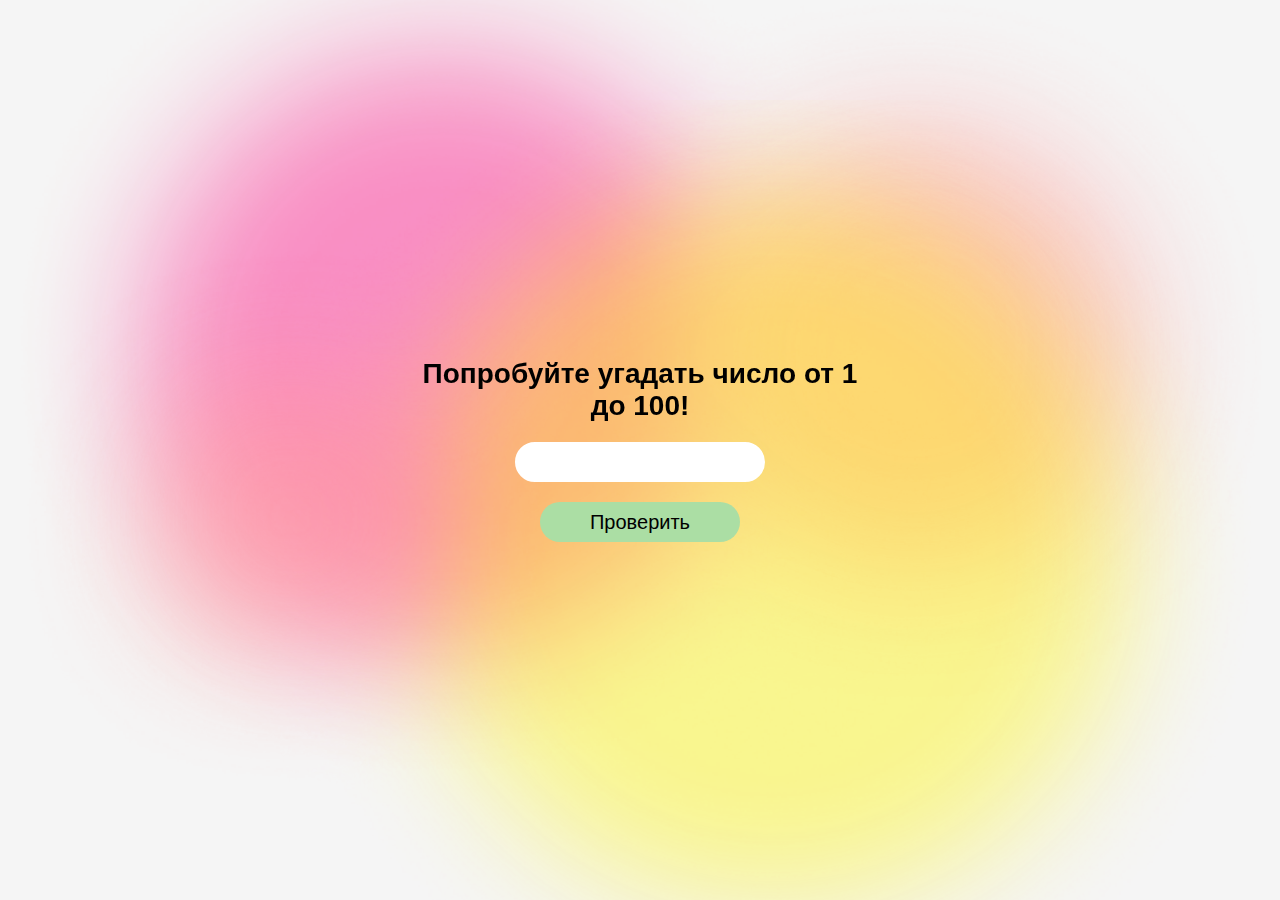
<file: index.html>
<!DOCTYPE html>
<html lang="en">
<head>
    <link rel="stylesheet" href="css/style.css">
    <meta charset="UTF-8">
    <meta name="viewport" content="width=device-width, initial-scale=1.0">
    <meta http-equiv="refresh" content="0; url=./index.html">
    <title>Guess</title>
</head>
<body>
    <div class="background-layer top-layer"></div>
    <div class="background-layer bottom-layer"></div>
    <main>
        <div class="phone">
            <div class="gss">
                <form class="fmgss">
                    <h1 class="try_gss">
                        Попробуйте угадать число от 1 до 100!
                    </h1>
                    <input class="insnum" type="number" id="num" name="Введите число" required>
                    <button type="button" class="gss_btn">
                        Проверить
                    </button>
                </form>
            </div>
        </div>
    </main>
    <script src="js/script.js"></script>
</body>
</file>
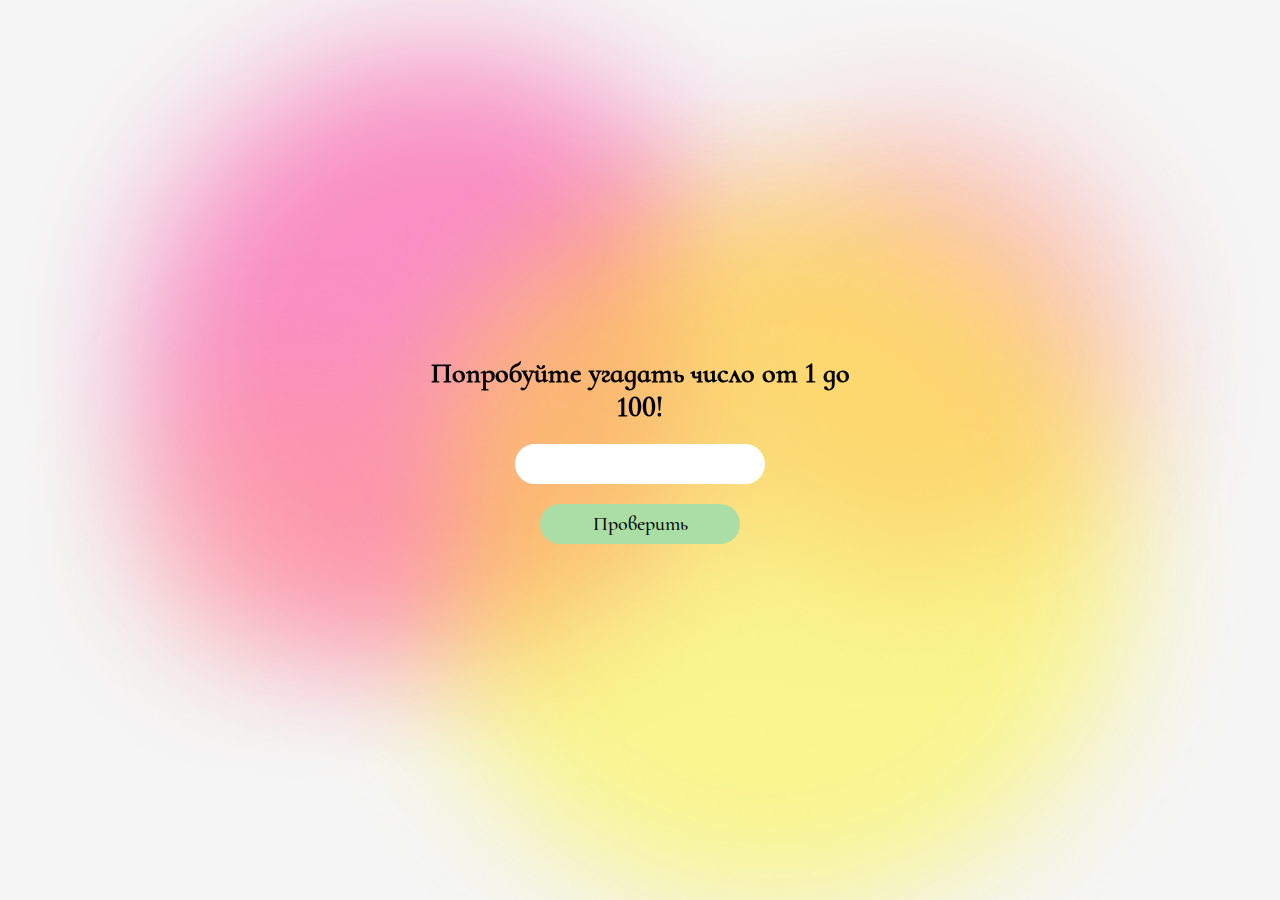
<file: laba_5/index.html>
<!DOCTYPE html>
<html lang="en">
<head>
    <link rel="stylesheet" href="/css/style.css">
    <meta charset="UTF-8">
    <meta name="viewport" content="width=device-width, initial-scale=1.0">
    <title>Guess</title>
</head>
<body>
    <div class="background-layer top-layer"></div>
    <div class="background-layer bottom-layer"></div>
    <main>
        <div class="phone">
            <div class="gss">
                <form class="fmgss">
                    <h1 class="try_gss">
                        Попробуйте угадать число от 1 до 100!
                    </h1>
                    <input class="insnum" type="number" id="num" name="Введите число" required>
                    <button type="button" class="gss_btn">
                        Проверить
                    </button>
                </form>
            </div>
        </div>
    </main>
    <script src="/js/script.js"></script>
</body>
</file>
<file: css/style.css>
* {
  margin: 0;
  padding: 0;
  box-sizing: border-box;
}
@font-face {
  font-family: 'comfort';
  src: url('../assets/fonts/CormorantInfant-Medium.ttf') format('truetype');
  font-display: swap;
}
body {
  font-family: 'comfort', sans-serif;
  font-size: 16px;
  background-color: #f5f5f5;
  overflow-x: hidden;
}
.background-layer {
  position: fixed;
  width: 100%;
  height: 50vh;
  background-size: cover;
  background-repeat: no-repeat;
  background-position: center;
  z-index: -1;
  opacity: 0.7;
  pointer-events: none;
}
.top-layer {
  height: 100%;
  bottom: 100px;
  background-position: center;
  background-image: url('../assets/images/top.webp');
}
.bottom-layer {
  height: 100%;
  background-position: center;
  top: 100px;
  background-image: url('../assets/images/bottom.webp');
}
main {
  position: relative;
  z-index: 1;
  min-height: 100vh;
  display: flex;
  justify-content: center;
  align-items: center;
}
.phone {
  width: 100%;
  max-width: 500px;
  padding: 20px;
}
.fmgss {
  display: flex;
  flex-direction: column;
  align-items: center;
  gap: 20px;
}
.try_gss {
  font-size: 28px;
  color: #000;
  text-align: center;
  max-width: 80vw;
}
.insnum {
  width: 250px;
  height: 40px;
  border-radius: 20px;
  border: 2px solid #ccc;
  padding: 0 15px;
  font-size: 16px;
  transition: border-color 0.3s ease;
}
.insnum:focus {
  outline: none;
  border-color: #ABDEA4;
}
.gss_btn {
  width: 200px;
  height: 40px;
  border-radius: 20px;
  background-color: #ABDEA4;
  border: none;
  font-size: 20px;
  font-family: 'comfort', sans-serif;
  cursor: pointer;
  transition: all 0.3s ease;
}
.gss_btn:hover {
  opacity: 0.8;
  transform: scale(1.05);
}
.gss_btn:active {
  transform: scale(0.98);
}
@media (max-width: 768px) {
  .try_gss {
      font-size: 22px;
  }
  
  .background-layer {
      opacity: 0.5;
  }
}
</file>
